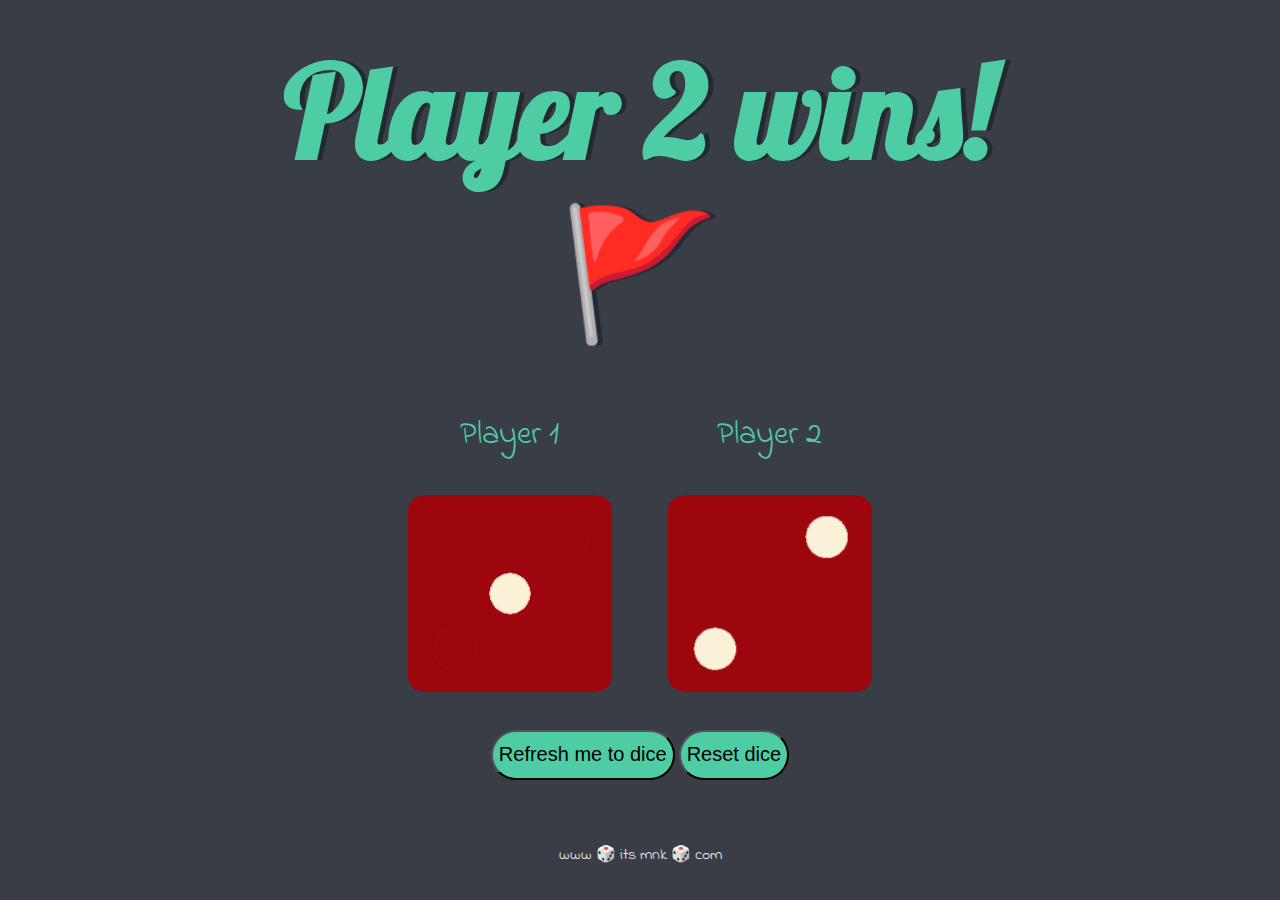
<file: index.html>
<!DOCTYPE html>
<html lang="en" dir="ltr">
  <head>
    <meta charset="utf-8">
    <title>Dicee</title>
    <link rel="stylesheet" href="styles.css">
    <link href="https://fonts.googleapis.com/css?family=Indie+Flower|Lobster" rel="stylesheet">

  </head>
  <body>

    <div class="container">
      <h1>Refresh Me</h1>

      <div class="dice">
        <p>Player 1</p>
        <img class="img1" src="images/dice6.png">
      </div>

      <div class="dice">
        <p>Player 2</p>
        <img class="img2" src="images/dice6.png">
      </div>

    </div>

    <section id="section-Refresh-button">
      <button type="button" onClick="location.reload()">Refresh me to dice</button>
      <button id="reset-button"type="button">Reset dice</button></button>

    </section>
<script src="https://ajax.googleapis.com/ajax/libs/jquery/3.6.0/jquery.min.js"></script>
<script src="index.js" charset="utf-8"></script>
  </body>

  <footer>
    www 🎲 its mnk 🎲 com
  </footer>
</html>
</file>
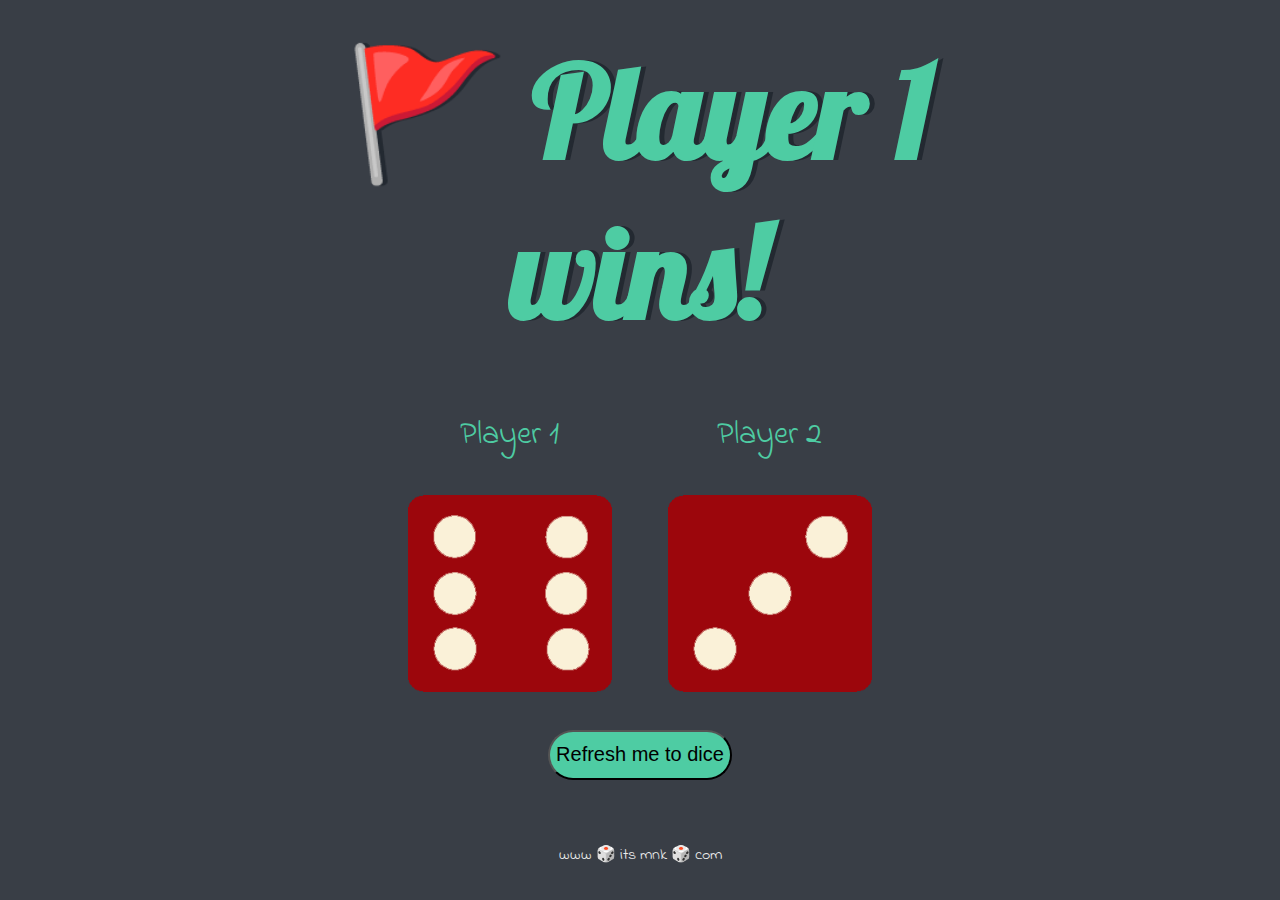
<file: dicee.html>
<!DOCTYPE html>
<html lang="en" dir="ltr">
  <head>
    <meta charset="utf-8">
    <title>Dicee</title>
    <link rel="stylesheet" href="styles.css">
    <link href="https://fonts.googleapis.com/css?family=Indie+Flower|Lobster" rel="stylesheet">

  </head>
  <body>

    <div class="container">
      <h1>Refresh Me</h1>

      <div class="dice">
        <p>Player 1</p>
        <img class="img1" src="images/dice6.png">
      </div>

      <div class="dice">
        <p>Player 2</p>
        <img class="img2" src="images/dice6.png">
      </div>

    </div>

    <section id="section-Refresh-button">
      <button type="button" onClick="location.reload()">Refresh me to dice</button>
    </section>

<script src="index.js" charset="utf-8"></script>
  </body>

  <footer>
    www 🎲 its mnk 🎲 com
  </footer>
</html>
</file>
<file: styles.css>
.container {
  width: 70%;
  margin: auto;
  text-align: center;
}

.dice {
  text-align: center;
  display: inline-block;

}

body {
  background-color: #393E46;
}

h1 {
  margin: 30px;
  font-family: 'Lobster', cursive;
  text-shadow: 5px 0 #232931;
  font-size: 8rem;
  color: #4ECCA3;
}

p {
  font-size: 2rem;
  color: #4ECCA3;
  font-family: 'Indie Flower', cursive;
}

img {
  width: 80%;
}

#section-Refresh-button{
  text-align: center;
  margin-top: 30px;

}
#section-Refresh-button button{
  background-color: #4ECCA3;
  border-radius: 200px;
  height: 50px;
  font-size: 20px;
}

#section-Refresh-button button:hover{
  color: #fff;
  background-color: #4ECCA6;
  cursor: pointer;
}

footer {
  margin-top: 5%;
  color: #EEEEEE;
  text-align: center;
  font-family: 'Indie Flower', cursive;

}
</file>
